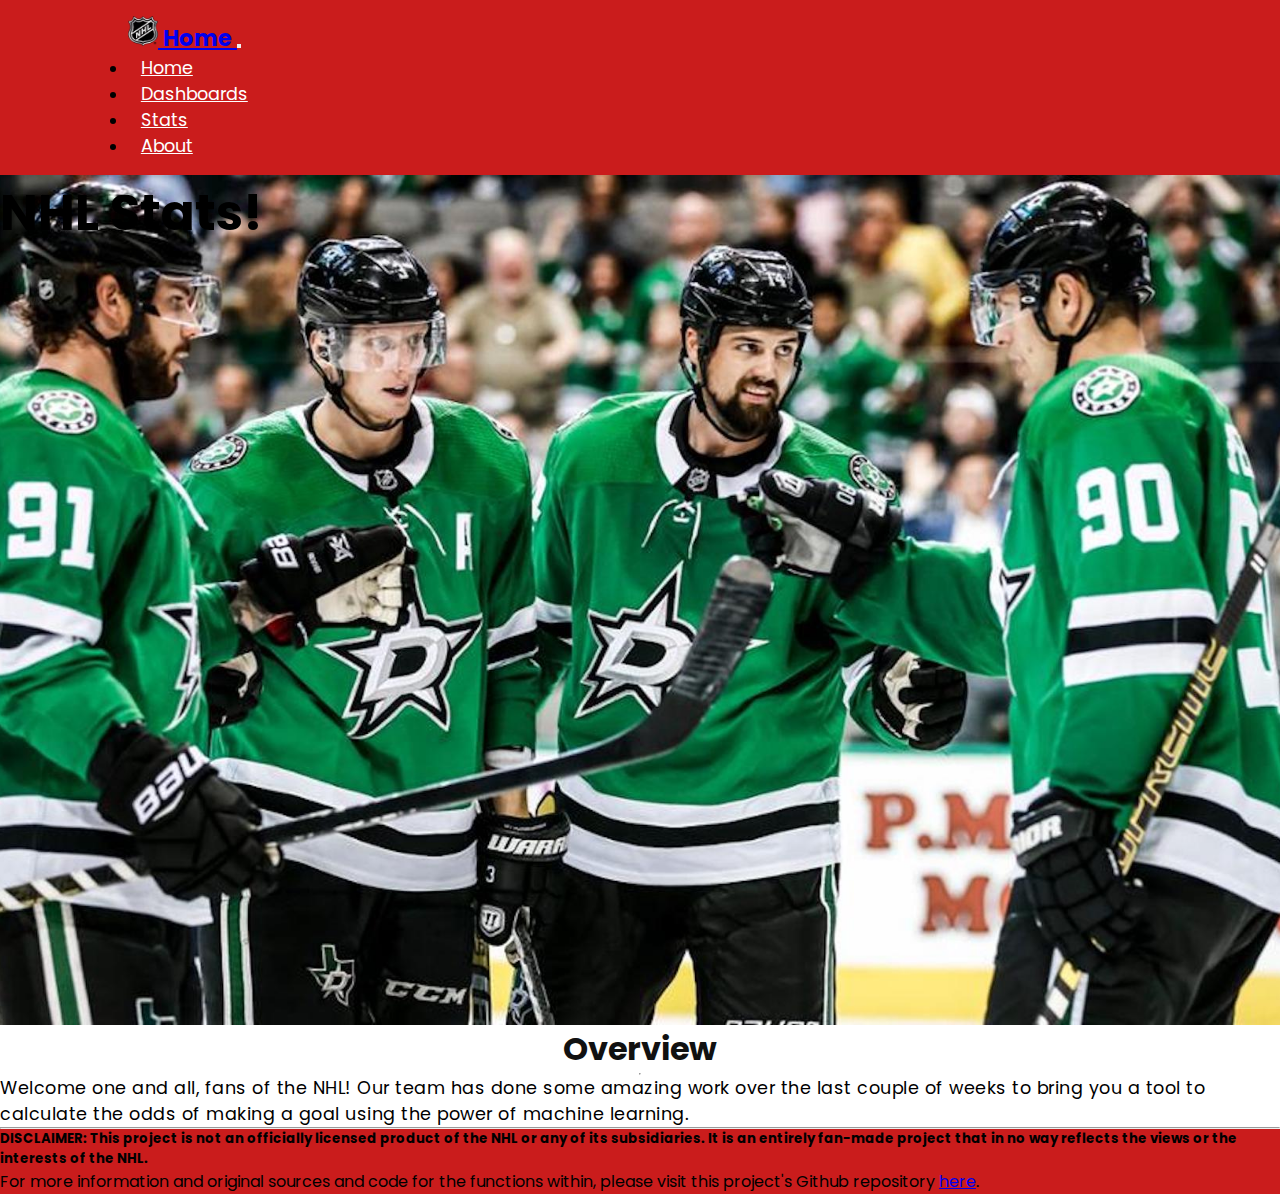
<file: index.html>
<!DOCTYPE html>
<html>
<head>
	<title>NHL Stats NOW!</title>
  <link rel="stylesheet" href="https://cdn.jsdelivr.net/npm/bootstrap@4.5.3/dist/css/bootstrap.min.css" integrity="sha384-TX8t27EcRE3e/ihU7zmQxVncDAy5uIKz4rEkgIXeMed4M0jlfIDPvg6uqKI2xXr2" crossorigin="anonymous">
	<link rel="stylesheet" type="text/css" href="styles.css">

</head>
<body data-spy="scroll" data-target="#navbarSupportedContent">

      
 
<header>
  <nav class="navbar navbar-expand-lg navbar-dark fixed-top">
<a class="navbar-brand" href="#">
    <img src="Resources-1\nhl_logo.png" width="30" height="30" class="d-inline-block align-top" alt="" loading="lazy">
    Home
  </a>
<button class="navbar-toggler" type="button" data-toggle="collapse" data-target="#navbarSupportedContent" aria-controls="navbarSupportedContent" aria-expanded="false" aria-label="Toggle navigation">
  <span class="navbar-toggler-icon"></span>
</button>

<div class="collapse navbar-collapse" id="navbarSupportedContent">
  <ul class="navbar-nav mx-auto">
    <li class="nav-item">
      <a class="nav-link" href="index.html">Home</a>
    </li>
    <li class="nav-item">
      <a class="nav-link" href="Dashboard.html">Dashboards</a>
    </li>
    <li class="nav-item">
      <a class="nav-link" href="Data.html">Stats</a>
    </li>
    <li class="nav-item">
      <a class="nav-link" href="#about">About</a>
    </li>
  </ul>
  </div>
</nav>



<!-- Hero START -->


<div class="mid">
    <div class="hero-image">
        <div class="hero-text">
          <h1 style="font-size:50px">NHL Stats!</h1>
          <h3></h3>
        </div>
      </div>
</div>



</header>


<section id="home" class="home py-5">
  <div class="row align-items-center container  my-5 mx-auto" >
    <div class="text col-lg-6 col-md-6 col-12 w-50 pt-5 pb-5">
      <h2>Overview</h2>
        <hr>
      <p> Welcome one and all, fans of the NHL! Our team has done some amazing work over the last couple of weeks to bring you a tool to calculate the odds of making a goal using the power of machine learning.</p>
    </div>
  </div>
</section>



<section id="sign" class= "sign py-5">
<div class="row align-items-center container my-5 mx-auto">
  <div class="text col-lg-6 col-md-6 col-12 w-50 pt-5 pb-5">
    
  </div>
</div>
</section>

<hr>

<footer class="page-footer font-small stylish-color-dark pt-4 text-light">
  <div class="container text-center text-md-left">
      <div class="row">
            <div class="col-md-4 mx-auto">
                <h5 class="font-weight-bold text-uppercase mt-3 mb-4">DISCLAIMER: This project is not an officially licensed product of the NHL or any of its subsidiaries. It is an entirely fan-made project that in no way reflects the views or the interests of the NHL. </h5>
                <p>For more information and original sources and code for the functions within, please visit this project's Github repository <a href="https://github.com/joshuadroid/nhl-project">here</a>.</p>
            </div>
      </div>
  </div>
</footer>


<script src="https://code.jquery.com/jquery-3.5.1.slim.min.js" integrity="sha384-DfXdz2htPH0lsSSs5nCTpuj/zy4C+OGpamoFVy38MVBnE+IbbVYUew+OrCXaRkfj" crossorigin="anonymous"></script>
<script src="https://cdn.jsdelivr.net/npm/popper.js@1.16.1/dist/umd/popper.min.js" integrity="sha384-9/reFTGAW83EW2RDu2S0VKaIzap3H66lZH81PoYlFhbGU+6BZp6G7niu735Sk7lN" crossorigin="anonymous"></script>
<script src="https://cdn.jsdelivr.net/npm/bootstrap@4.5.3/dist/js/bootstrap.min.js" integrity="sha384-w1Q4orYjBQndcko6MimVbzY0tgp4pWB4lZ7lr30WKz0vr/aWKhXdBNmNb5D92v7s" crossorigin="anonymous"></script>

</body>
</html>
</file>
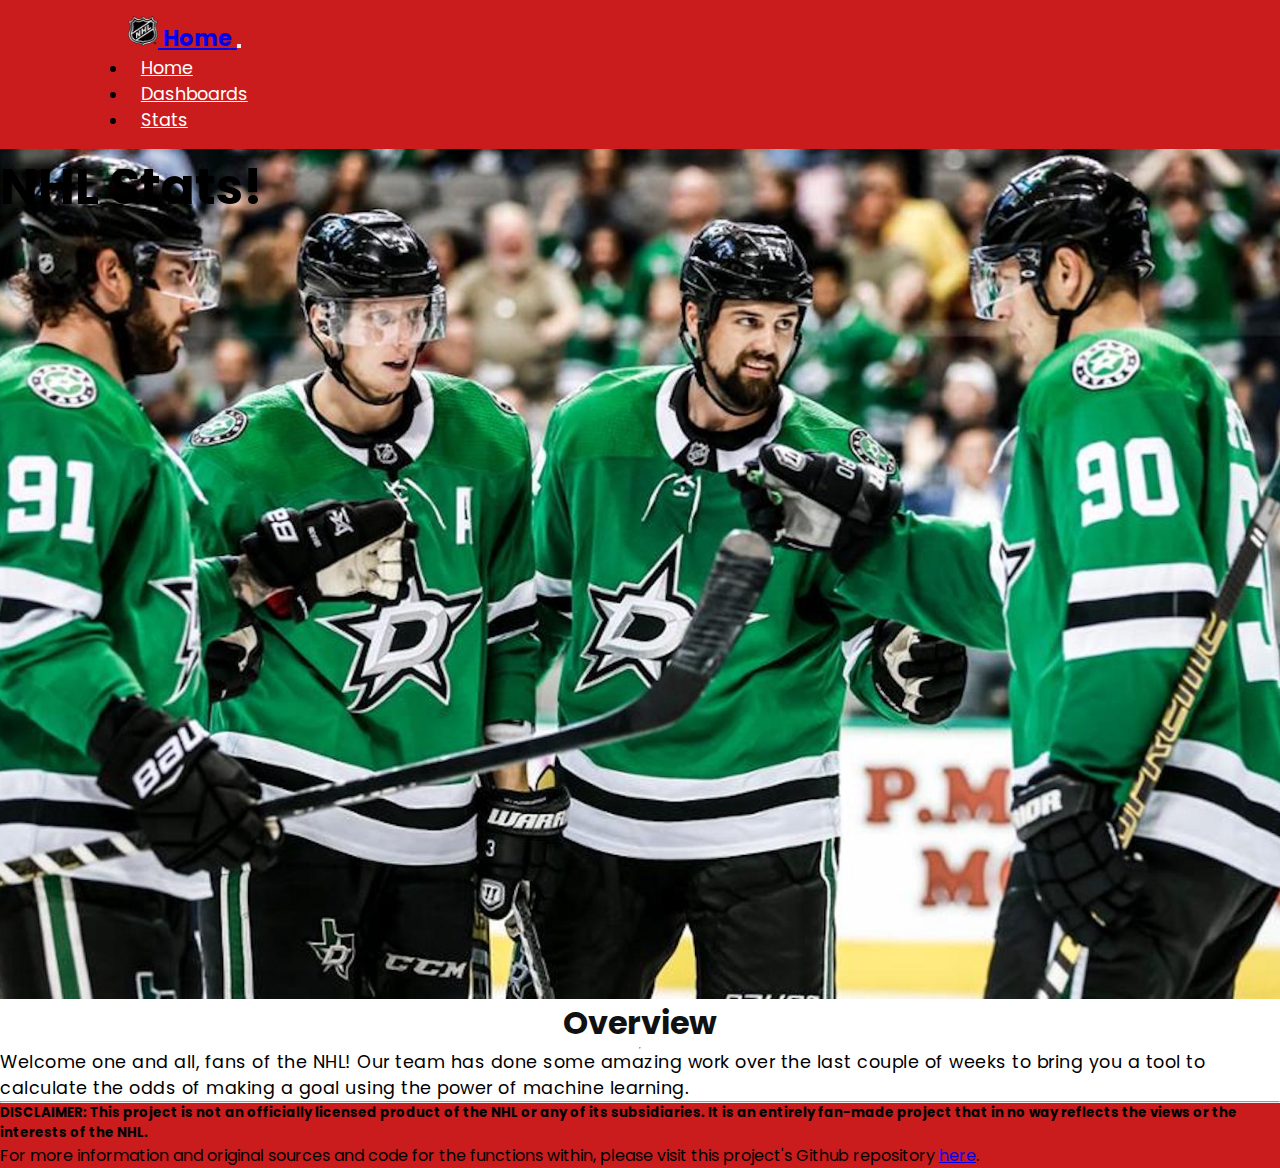
<file: templates/index.html>
<!DOCTYPE html>
<html>
<head>
	<title>NHL Stats NOW!</title>
  <link rel="stylesheet" href="https://cdn.jsdelivr.net/npm/bootstrap@4.5.3/dist/css/bootstrap.min.css" integrity="sha384-TX8t27EcRE3e/ihU7zmQxVncDAy5uIKz4rEkgIXeMed4M0jlfIDPvg6uqKI2xXr2" crossorigin="anonymous">
	<link rel="stylesheet" type="text/css" href="..\static\css\styles.css">

</head>
<body data-spy="scroll" data-target="#navbarSupportedContent">

      
 
<header>
  <nav class="navbar navbar-expand-lg navbar-dark fixed-top">
<a class="navbar-brand" href="#">
    <img src="Resources-1\nhl_logo.png" width="30" height="30" class="d-inline-block align-top" alt="" loading="lazy">
    Home
  </a>
<button class="navbar-toggler" type="button" data-toggle="collapse" data-target="#navbarSupportedContent" aria-controls="navbarSupportedContent" aria-expanded="false" aria-label="Toggle navigation">
  <span class="navbar-toggler-icon"></span>
</button>

<div class="collapse navbar-collapse" id="navbarSupportedContent">
  <ul class="navbar-nav mx-auto">
    <li class="nav-item">
      <a class="nav-link" href="index.html">Home</a>
    </li>
    <li class="nav-item">
      <a class="nav-link" href="Dashboard.html">Dashboards</a>
    </li>
    <li class="nav-item">
      <a class="nav-link" href="Data.html">Stats</a>
    </li>
  </ul>
  </div>
</nav>



<!-- Hero START -->


<div class="mid">
    <div class="hero-image">
        <div class="hero-text">
          <h1 style="font-size:50px">NHL Stats!</h1>
          <h3></h3>
        </div>
      </div>
</div>



</header>


<section id="home" class="home py-5">
  <div class="row align-items-center container  my-5 mx-auto" >
    <div class="text col-lg-6 col-md-6 col-12 w-50 pt-5 pb-5">
      <h2>Overview</h2>
        <hr>
      <p> Welcome one and all, fans of the NHL! Our team has done some amazing work over the last couple of weeks to bring you a tool to calculate the odds of making a goal using the power of machine learning.</p>
    </div>
  </div>
</section>



<section id="sign" class= "sign py-5">
<div class="row align-items-center container my-5 mx-auto">
  <div class="text col-lg-6 col-md-6 col-12 w-50 pt-5 pb-5">
    
  </div>
</div>
</section>

<hr>

<footer class="page-footer font-small stylish-color-dark pt-4 text-light">
  <div class="container text-center text-md-left">
      <div class="row">
            <div class="col-md-4 mx-auto">
                <h5 class="font-weight-bold text-uppercase mt-3 mb-4">DISCLAIMER: This project is not an officially licensed product of the NHL or any of its subsidiaries. It is an entirely fan-made project that in no way reflects the views or the interests of the NHL. </h5>
                <p>For more information and original sources and code for the functions within, please visit this project's Github repository <a href="https://github.com/joshuadroid/nhl-project">here</a>.</p>
            </div>
      </div>
  </div>
</footer>


<script src="https://code.jquery.com/jquery-3.5.1.slim.min.js" integrity="sha384-DfXdz2htPH0lsSSs5nCTpuj/zy4C+OGpamoFVy38MVBnE+IbbVYUew+OrCXaRkfj" crossorigin="anonymous"></script>
<script src="https://cdn.jsdelivr.net/npm/popper.js@1.16.1/dist/umd/popper.min.js" integrity="sha384-9/reFTGAW83EW2RDu2S0VKaIzap3H66lZH81PoYlFhbGU+6BZp6G7niu735Sk7lN" crossorigin="anonymous"></script>
<script src="https://cdn.jsdelivr.net/npm/bootstrap@4.5.3/dist/js/bootstrap.min.js" integrity="sha384-w1Q4orYjBQndcko6MimVbzY0tgp4pWB4lZ7lr30WKz0vr/aWKhXdBNmNb5D92v7s" crossorigin="anonymous"></script>

</body>
</html>
</file>
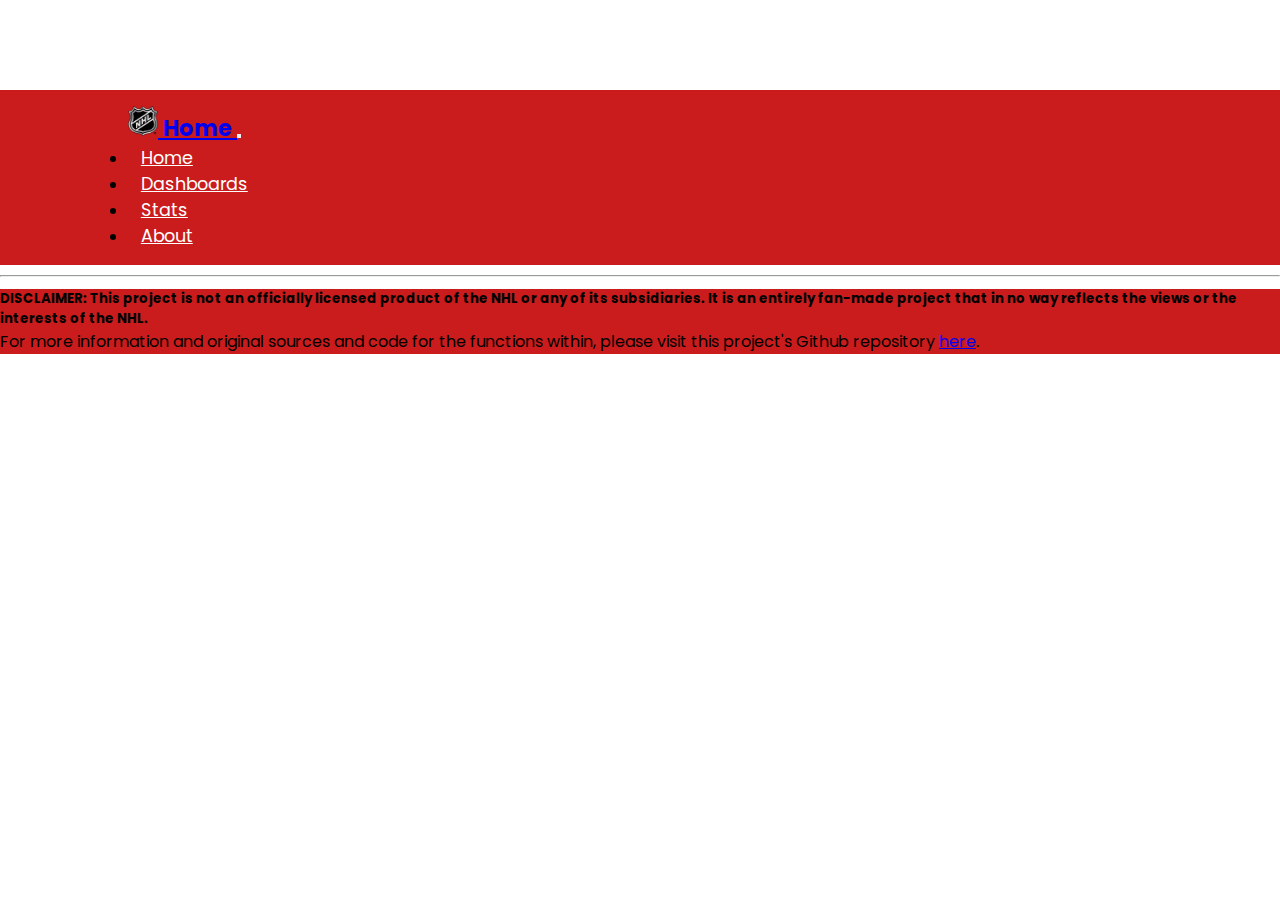
<file: Dashboard.html>
<!DOCTYPE html>
<html>
<head>
	<title>NHL Stats NOW!</title>
  <link rel="stylesheet" href="https://cdn.jsdelivr.net/npm/bootstrap@4.5.3/dist/css/bootstrap.min.css" integrity="sha384-TX8t27EcRE3e/ihU7zmQxVncDAy5uIKz4rEkgIXeMed4M0jlfIDPvg6uqKI2xXr2" crossorigin="anonymous">
	<link rel="stylesheet" type="text/css" href="styles.css">

</head>
<body data-spy="scroll" data-target="#navbarSupportedContent">

      
 
<header>
  <nav class="navbar navbar-expand-lg navbar-dark fixed-top">
<a class="navbar-brand" href="#">
    <img src="Resources-1\nhl_logo.png" width="30" height="30" class="d-inline-block align-top" alt="" loading="lazy">
    Home
  </a>
<button class="navbar-toggler" type="button" data-toggle="collapse" data-target="#navbarSupportedContent" aria-controls="navbarSupportedContent" aria-expanded="false" aria-label="Toggle navigation">
  <span class="navbar-toggler-icon"></span>
</button>

<div class="collapse navbar-collapse" id="navbarSupportedContent">
  <ul class="navbar-nav mx-auto">
    <li class="nav-item">
      <a class="nav-link" href="index.html">Home</a>
    </li>
    <li class="nav-item">
      <a class="nav-link" href="Dashboard.html">Dashboards</a>
    </li>
    <li class="nav-item">
      <a class="nav-link" href="Data.html">Stats</a>
    </li>
    <li class="nav-item">
      <a class="nav-link" href="#about">About</a>
    </li>
  </ul>
  </div>
</nav>

<style>
    body {
        margin-top: 90px;
    }
    * {
      box-sizing: border-box;
    }
    
    .column {
      float: left;
      width: 50%;
      padding: 5px;
    }
    
    .row::after {
        margin-left: 80px;
        margin-right: 80px;
      content: "";
      clear: both;
      display: table;
      margin: auto;
  width: 50%;
    }
    .my-column {
        margin-left: 80px;
        margin-right: 80px;
      float: left;
      width: 50%;
      padding: 5px;
      margin: auto;
    width: 50%;
    }
    
    .my-row::after {
        margin-left: 80px;
        margin-right: 80px;
      content: "";
      clear: both;
      display: table;
    }
    </style>
<section>
    <div class="row">
        <div class="column">
          <div class='tableauPlaceholder' id='viz1636678594014' style='position: relative'><noscript><a href='#'><img alt='Player Dashboard ' src='https:&#47;&#47;public.tableau.com&#47;static&#47;images&#47;NH&#47;NHL_Player&#47;PlayerDashboard&#47;1_rss.png' style='border: none' /></a></noscript><object class='tableauViz'  style='display:none;'><param name='host_url' value='https%3A%2F%2Fpublic.tableau.com%2F' /> <param name='embed_code_version' value='3' /> <param name='site_root' value='' /><param name='name' value='NHL_Player&#47;PlayerDashboard' /><param name='tabs' value='no' /><param name='toolbar' value='yes' /><param name='static_image' value='https:&#47;&#47;public.tableau.com&#47;static&#47;images&#47;NH&#47;NHL_Player&#47;PlayerDashboard&#47;1.png' /> <param name='animate_transition' value='yes' /><param name='display_static_image' value='yes' /><param name='display_spinner' value='yes' /><param name='display_overlay' value='yes' /><param name='display_count' value='yes' /><param name='language' value='en-US' /></object></div>                <script type='text/javascript'>                    var divElement = document.getElementById('viz1636678594014');                    var vizElement = divElement.getElementsByTagName('object')[0];                    if ( divElement.offsetWidth > 800 ) { vizElement.style.width='100%';vizElement.style.height=(divElement.offsetWidth*0.75)+'px';} else if ( divElement.offsetWidth > 500 ) { vizElement.style.width='100%';vizElement.style.height=(divElement.offsetWidth*0.75)+'px';} else { vizElement.style.width='100%';vizElement.style.height='1427px';}                     var scriptElement = document.createElement('script');                    scriptElement.src = 'https://public.tableau.com/javascripts/api/viz_v1.js';                    vizElement.parentNode.insertBefore(scriptElement, vizElement);                </script>
        </div>
        <div class="column">
            <div class='tableauPlaceholder' id='viz1636666593454' style='position: relative'><noscript><a href='#'><img alt='Team Dashboard ' src='https:&#47;&#47;public.tableau.com&#47;static&#47;images&#47;NH&#47;NHL_Team&#47;TeamDashboard&#47;1_rss.png' style='border: none' /></a></noscript><object class='tableauViz'  style='display:none;'><param name='host_url' value='https%3A%2F%2Fpublic.tableau.com%2F' /> <param name='embed_code_version' value='3' /> <param name='site_root' value='' /><param name='name' value='NHL_Team&#47;TeamDashboard' /><param name='tabs' value='no' /><param name='toolbar' value='yes' /><param name='static_image' value='https:&#47;&#47;public.tableau.com&#47;static&#47;images&#47;NH&#47;NHL_Team&#47;TeamDashboard&#47;1.png' /> <param name='animate_transition' value='yes' /><param name='display_static_image' value='yes' /><param name='display_spinner' value='yes' /><param name='display_overlay' value='yes' /><param name='display_count' value='yes' /><param name='language' value='en-US' /></object></div>                <script type='text/javascript'>                    var divElement = document.getElementById('viz1636666593454');                    var vizElement = divElement.getElementsByTagName('object')[0];                    if ( divElement.offsetWidth > 800 ) { vizElement.style.width='100%';vizElement.style.height=(divElement.offsetWidth*0.75)+'px';} else if ( divElement.offsetWidth > 500 ) { vizElement.style.width='100%';vizElement.style.height=(divElement.offsetWidth*0.75)+'px';} else { vizElement.style.width='100%';vizElement.style.height='1127px';}                     var scriptElement = document.createElement('script');                    scriptElement.src = 'https://public.tableau.com/javascripts/api/viz_v1.js';                    vizElement.parentNode.insertBefore(scriptElement, vizElement);                </script>
        </div>
    </div>
  
            <hr>
     <div class="my-row" style="margin: .05rem">
        <div class="my-column">
            <div class='tableauPlaceholder' id='viz1636666563077' style='position: relative'><noscript><a href='#'><img alt='Dashboard 1 ' src='https:&#47;&#47;public.tableau.com&#47;static&#47;images&#47;NH&#47;NHLSeasonTrends&#47;Dashboard1&#47;1_rss.png' style='border: none' /></a></noscript><object class='tableauViz'  style='display:none;'><param name='host_url' value='https%3A%2F%2Fpublic.tableau.com%2F' /> <param name='embed_code_version' value='3' /> <param name='site_root' value='' /><param name='name' value='NHLSeasonTrends&#47;Dashboard1' /><param name='tabs' value='no' /><param name='toolbar' value='yes' /><param name='static_image' value='https:&#47;&#47;public.tableau.com&#47;static&#47;images&#47;NH&#47;NHLSeasonTrends&#47;Dashboard1&#47;1.png' /> <param name='animate_transition' value='yes' /><param name='display_static_image' value='yes' /><param name='display_spinner' value='yes' /><param name='display_overlay' value='yes' /><param name='display_count' value='yes' /><param name='language' value='en-US' /></object></div>                <script type='text/javascript'>                    var divElement = document.getElementById('viz1636666563077');                    var vizElement = divElement.getElementsByTagName('object')[0];                    if ( divElement.offsetWidth > 800 ) { vizElement.style.width='100%';vizElement.style.height=(divElement.offsetWidth*0.75)+'px';} else if ( divElement.offsetWidth > 500 ) { vizElement.style.width='100%';vizElement.style.height=(divElement.offsetWidth*0.75)+'px';} else { vizElement.style.width='100%';vizElement.style.height='1477px';}                     var scriptElement = document.createElement('script');                    scriptElement.src = 'https://public.tableau.com/javascripts/api/viz_v1.js';                    vizElement.parentNode.insertBefore(scriptElement, vizElement);                </script>
        </div>
        <div class="my-column">
            <div class='tableauPlaceholder' id='viz1636666576944' style='position: relative'><noscript><a href='#'><img alt='Dashboard 1 ' src='https:&#47;&#47;public.tableau.com&#47;static&#47;images&#47;NH&#47;NHL_Goalies&#47;Dashboard1&#47;1_rss.png' style='border: none' /></a></noscript><object class='tableauViz'  style='display:none;'><param name='host_url' value='https%3A%2F%2Fpublic.tableau.com%2F' /> <param name='embed_code_version' value='3' /> <param name='site_root' value='' /><param name='name' value='NHL_Goalies&#47;Dashboard1' /><param name='tabs' value='no' /><param name='toolbar' value='yes' /><param name='static_image' value='https:&#47;&#47;public.tableau.com&#47;static&#47;images&#47;NH&#47;NHL_Goalies&#47;Dashboard1&#47;1.png' /> <param name='animate_transition' value='yes' /><param name='display_static_image' value='yes' /><param name='display_spinner' value='yes' /><param name='display_overlay' value='yes' /><param name='display_count' value='yes' /><param name='language' value='en-US' /></object></div>                <script type='text/javascript'>                    var divElement = document.getElementById('viz1636666576944');                    var vizElement = divElement.getElementsByTagName('object')[0];                    if ( divElement.offsetWidth > 800 ) { vizElement.style.width='100%';vizElement.style.height=(divElement.offsetWidth*0.75)+'px';} else if ( divElement.offsetWidth > 500 ) { vizElement.style.width='100%';vizElement.style.height=(divElement.offsetWidth*0.75)+'px';} else { vizElement.style.width='100%';vizElement.style.height='727px';}                     var scriptElement = document.createElement('script');                    scriptElement.src = 'https://public.tableau.com/javascripts/api/viz_v1.js';                    vizElement.parentNode.insertBefore(scriptElement, vizElement);                </script>
        </div>
    </div>
</section>


<footer class="page-footer font-small stylish-color-dark pt-4 text-light">
    <div class="container text-center text-md-left">
        <div class="row">
            <div class="col-md-4 mx-auto">
                <h5 class="font-weight-bold text-uppercase mt-3 mb-4">DISCLAIMER: This project is not an officially licensed product of the NHL or any of its subsidiaries. It is an entirely fan-made project that in no way reflects the views or the interests of the NHL. </h5>
                <p>For more information and original sources and code for the functions within, please visit this project's Github repository <a href="https://github.com/joshuadroid/nhl-project">here</a>.</p>
            </div>
        </div>
   </div>
</footer>


<script src="https://code.jquery.com/jquery-3.5.1.slim.min.js" integrity="sha384-DfXdz2htPH0lsSSs5nCTpuj/zy4C+OGpamoFVy38MVBnE+IbbVYUew+OrCXaRkfj" crossorigin="anonymous"></script>
<script src="https://cdn.jsdelivr.net/npm/popper.js@1.16.1/dist/umd/popper.min.js" integrity="sha384-9/reFTGAW83EW2RDu2S0VKaIzap3H66lZH81PoYlFhbGU+6BZp6G7niu735Sk7lN" crossorigin="anonymous"></script>
<script src="https://cdn.jsdelivr.net/npm/bootstrap@4.5.3/dist/js/bootstrap.min.js" integrity="sha384-w1Q4orYjBQndcko6MimVbzY0tgp4pWB4lZ7lr30WKz0vr/aWKhXdBNmNb5D92v7s" crossorigin="anonymous"></script>

</body>
</html>
</file>
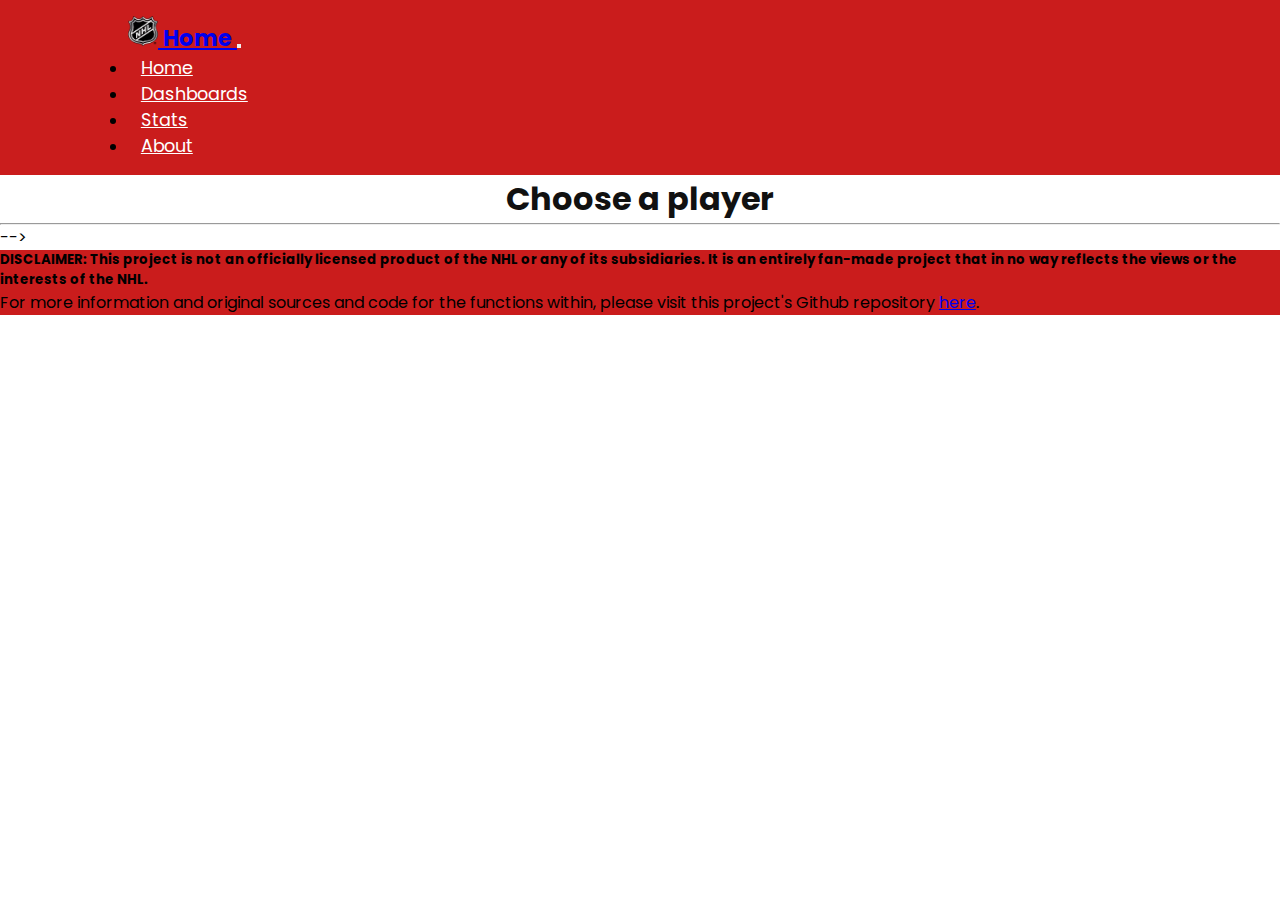
<file: Data.html>
<!DOCTYPE html>
<html>
<head>
	<title>NHL Stats NOW!</title>
  <link rel="stylesheet" href="https://cdn.jsdelivr.net/npm/bootstrap@4.5.3/dist/css/bootstrap.min.css" integrity="sha384-TX8t27EcRE3e/ihU7zmQxVncDAy5uIKz4rEkgIXeMed4M0jlfIDPvg6uqKI2xXr2" crossorigin="anonymous">
	<link rel="stylesheet" type="text/css" href="styles.css">

</head>
<body data-spy="scroll" data-target="#navbarSupportedContent">

      
 
<header>
  <nav class="navbar navbar-expand-lg navbar-dark fixed-top">
<a class="navbar-brand" href="#">
    <img src="Resources-1\nhl_logo.png" width="30" height="30" class="d-inline-block align-top" alt="" loading="lazy">
    Home
  </a>
<button class="navbar-toggler" type="button" data-toggle="collapse" data-target="#navbarSupportedContent" aria-controls="navbarSupportedContent" aria-expanded="false" aria-label="Toggle navigation">
  <span class="navbar-toggler-icon"></span>
</button>

<div class="collapse navbar-collapse" id="navbarSupportedContent">
  <ul class="navbar-nav mx-auto">
    <li class="nav-item">
      <a class="nav-link" href="index.html">Home</a>
    </li>
    <li class="nav-item">
      <a class="nav-link" href="Dashboard.html">Dashboards</a>
    </li>
    <li class="nav-item">
      <a class="nav-link" href="Data.html">Stats</a>
    </li>
    <li class="nav-item">
      <a class="nav-link" href="#about">About</a>
    </li>
  </ul>
  </div>
</nav>



</header>


<section id="home" class="home py-5">
  <div class="row align-items-center container  my-5 mx-auto" >
    <div class="text col-lg-6 col-md-6 col-12 w-50 pt-5 pb-5">
      <h2>Choose a player</h2>
    </div>
  </div>
</section>



<section id="sign" class= "sign py-5">
<div class="row align-items-center container my-5 mx-auto">
  <div class="text col-lg-6 col-md-6 col-12 w-50 pt-5 pb-5">
    
  </div>
</div>
</section>

<hr> -->

<footer class="page-footer font-small stylish-color-dark pt-4 text-light">
  <div class="container text-center text-md-left">
      <div class="row">
            <div class="col-md-4 mx-auto">
                <h5 class="font-weight-bold text-uppercase mt-3 mb-4">DISCLAIMER: This project is not an officially licensed product of the NHL or any of its subsidiaries. It is an entirely fan-made project that in no way reflects the views or the interests of the NHL. </h5>
                <p>For more information and original sources and code for the functions within, please visit this project's Github repository <a href="https://github.com/joshuadroid/nhl-project">here</a>.</p>
            </div>
      </div>
  </div>
</footer>


<script src="https://code.jquery.com/jquery-3.5.1.slim.min.js" integrity="sha384-DfXdz2htPH0lsSSs5nCTpuj/zy4C+OGpamoFVy38MVBnE+IbbVYUew+OrCXaRkfj" crossorigin="anonymous"></script>
<script src="https://cdn.jsdelivr.net/npm/popper.js@1.16.1/dist/umd/popper.min.js" integrity="sha384-9/reFTGAW83EW2RDu2S0VKaIzap3H66lZH81PoYlFhbGU+6BZp6G7niu735Sk7lN" crossorigin="anonymous"></script>
<script src="https://cdn.jsdelivr.net/npm/bootstrap@4.5.3/dist/js/bootstrap.min.js" integrity="sha384-w1Q4orYjBQndcko6MimVbzY0tgp4pWB4lZ7lr30WKz0vr/aWKhXdBNmNb5D92v7s" crossorigin="anonymous"></script>

</body>
</html>
</file>
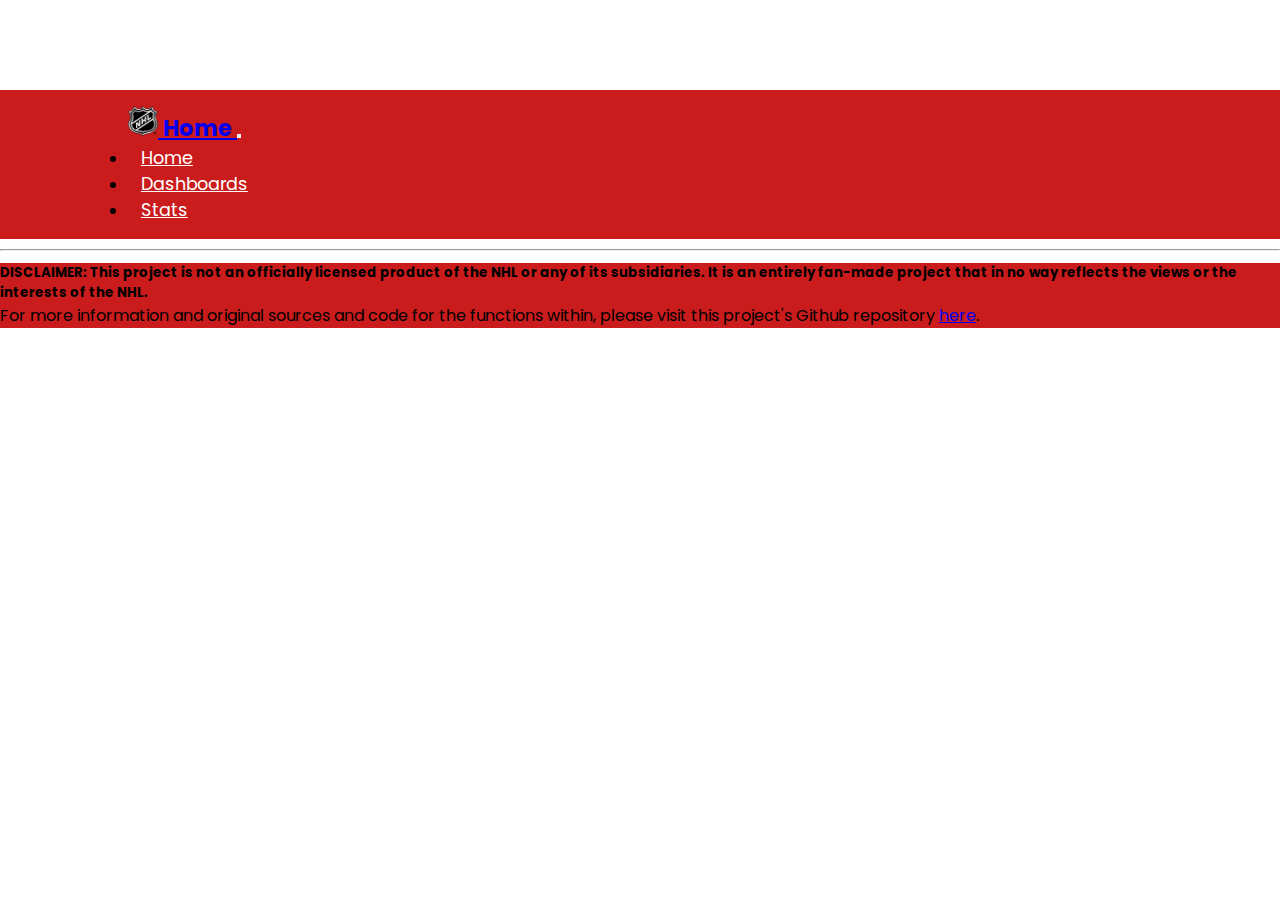
<file: templates/Dashboard.html>
<!DOCTYPE html>
<html>
<head>
	<title>NHL Stats NOW!</title>
  <link rel="stylesheet" href="https://cdn.jsdelivr.net/npm/bootstrap@4.5.3/dist/css/bootstrap.min.css" integrity="sha384-TX8t27EcRE3e/ihU7zmQxVncDAy5uIKz4rEkgIXeMed4M0jlfIDPvg6uqKI2xXr2" crossorigin="anonymous">
	<link rel="stylesheet" type="text/css" href="..\static\css\styles.css">

</head>
<body data-spy="scroll" data-target="#navbarSupportedContent">

      
 
<header>
  <nav class="navbar navbar-expand-lg navbar-dark fixed-top">
<a class="navbar-brand" href="#">
    <img src="Resources-1\nhl_logo.png" width="30" height="30" class="d-inline-block align-top" alt="" loading="lazy">
    Home
  </a>
<button class="navbar-toggler" type="button" data-toggle="collapse" data-target="#navbarSupportedContent" aria-controls="navbarSupportedContent" aria-expanded="false" aria-label="Toggle navigation">
  <span class="navbar-toggler-icon"></span>
</button>

<div class="collapse navbar-collapse" id="navbarSupportedContent">
  <ul class="navbar-nav mx-auto">
    <li class="nav-item">
      <a class="nav-link" href="index.html">Home</a>
    </li>
    <li class="nav-item">
      <a class="nav-link" href="Dashboard.html">Dashboards</a>
    </li>
    <li class="nav-item">
      <a class="nav-link" href="Data.html">Stats</a>
    </li>
  </ul>
  </div>
</nav>

<style>
    body {
        margin-top: 90px;
    }
    * {
      box-sizing: border-box;
    }
    
    .column {
      float: left;
      width: 50%;
      padding: 5px;
    }
    
    .row::after {
        margin-left: 80px;
        margin-right: 80px;
      content: "";
      clear: both;
      display: table;
      margin: auto;
  width: 50%;
    }
    .my-column {
        margin-left: 80px;
        margin-right: 80px;
      float: left;
      width: 50%;
      padding: 5px;
      margin: auto;
    width: 50%;
    }
    
    .my-row::after {
        margin-left: 80px;
        margin-right: 80px;
      content: "";
      clear: both;
      display: table;
    }
    </style>
<section>
    <div class="row">
        <div class="column">
          <div class='tableauPlaceholder' id='viz1636678594014' style='position: relative'><noscript><a href='#'><img alt='Player Dashboard ' src='https:&#47;&#47;public.tableau.com&#47;static&#47;images&#47;NH&#47;NHL_Player&#47;PlayerDashboard&#47;1_rss.png' style='border: none' /></a></noscript><object class='tableauViz'  style='display:none;'><param name='host_url' value='https%3A%2F%2Fpublic.tableau.com%2F' /> <param name='embed_code_version' value='3' /> <param name='site_root' value='' /><param name='name' value='NHL_Player&#47;PlayerDashboard' /><param name='tabs' value='no' /><param name='toolbar' value='yes' /><param name='static_image' value='https:&#47;&#47;public.tableau.com&#47;static&#47;images&#47;NH&#47;NHL_Player&#47;PlayerDashboard&#47;1.png' /> <param name='animate_transition' value='yes' /><param name='display_static_image' value='yes' /><param name='display_spinner' value='yes' /><param name='display_overlay' value='yes' /><param name='display_count' value='yes' /><param name='language' value='en-US' /></object></div>                <script type='text/javascript'>                    var divElement = document.getElementById('viz1636678594014');                    var vizElement = divElement.getElementsByTagName('object')[0];                    if ( divElement.offsetWidth > 800 ) { vizElement.style.width='100%';vizElement.style.height=(divElement.offsetWidth*0.75)+'px';} else if ( divElement.offsetWidth > 500 ) { vizElement.style.width='100%';vizElement.style.height=(divElement.offsetWidth*0.75)+'px';} else { vizElement.style.width='100%';vizElement.style.height='1427px';}                     var scriptElement = document.createElement('script');                    scriptElement.src = 'https://public.tableau.com/javascripts/api/viz_v1.js';                    vizElement.parentNode.insertBefore(scriptElement, vizElement);                </script>
        </div>
        <div class="column">
            <div class='tableauPlaceholder' id='viz1636666593454' style='position: relative'><noscript><a href='#'><img alt='Team Dashboard ' src='https:&#47;&#47;public.tableau.com&#47;static&#47;images&#47;NH&#47;NHL_Team&#47;TeamDashboard&#47;1_rss.png' style='border: none' /></a></noscript><object class='tableauViz'  style='display:none;'><param name='host_url' value='https%3A%2F%2Fpublic.tableau.com%2F' /> <param name='embed_code_version' value='3' /> <param name='site_root' value='' /><param name='name' value='NHL_Team&#47;TeamDashboard' /><param name='tabs' value='no' /><param name='toolbar' value='yes' /><param name='static_image' value='https:&#47;&#47;public.tableau.com&#47;static&#47;images&#47;NH&#47;NHL_Team&#47;TeamDashboard&#47;1.png' /> <param name='animate_transition' value='yes' /><param name='display_static_image' value='yes' /><param name='display_spinner' value='yes' /><param name='display_overlay' value='yes' /><param name='display_count' value='yes' /><param name='language' value='en-US' /></object></div>                <script type='text/javascript'>                    var divElement = document.getElementById('viz1636666593454');                    var vizElement = divElement.getElementsByTagName('object')[0];                    if ( divElement.offsetWidth > 800 ) { vizElement.style.width='100%';vizElement.style.height=(divElement.offsetWidth*0.75)+'px';} else if ( divElement.offsetWidth > 500 ) { vizElement.style.width='100%';vizElement.style.height=(divElement.offsetWidth*0.75)+'px';} else { vizElement.style.width='100%';vizElement.style.height='1127px';}                     var scriptElement = document.createElement('script');                    scriptElement.src = 'https://public.tableau.com/javascripts/api/viz_v1.js';                    vizElement.parentNode.insertBefore(scriptElement, vizElement);                </script>
        </div>
    </div>
  
            <hr>
     <div class="my-row" style="margin: .05rem">
        <div class="my-column">
            <div class='tableauPlaceholder' id='viz1636666563077' style='position: relative'><noscript><a href='#'><img alt='Dashboard 1 ' src='https:&#47;&#47;public.tableau.com&#47;static&#47;images&#47;NH&#47;NHLSeasonTrends&#47;Dashboard1&#47;1_rss.png' style='border: none' /></a></noscript><object class='tableauViz'  style='display:none;'><param name='host_url' value='https%3A%2F%2Fpublic.tableau.com%2F' /> <param name='embed_code_version' value='3' /> <param name='site_root' value='' /><param name='name' value='NHLSeasonTrends&#47;Dashboard1' /><param name='tabs' value='no' /><param name='toolbar' value='yes' /><param name='static_image' value='https:&#47;&#47;public.tableau.com&#47;static&#47;images&#47;NH&#47;NHLSeasonTrends&#47;Dashboard1&#47;1.png' /> <param name='animate_transition' value='yes' /><param name='display_static_image' value='yes' /><param name='display_spinner' value='yes' /><param name='display_overlay' value='yes' /><param name='display_count' value='yes' /><param name='language' value='en-US' /></object></div>                <script type='text/javascript'>                    var divElement = document.getElementById('viz1636666563077');                    var vizElement = divElement.getElementsByTagName('object')[0];                    if ( divElement.offsetWidth > 800 ) { vizElement.style.width='100%';vizElement.style.height=(divElement.offsetWidth*0.75)+'px';} else if ( divElement.offsetWidth > 500 ) { vizElement.style.width='100%';vizElement.style.height=(divElement.offsetWidth*0.75)+'px';} else { vizElement.style.width='100%';vizElement.style.height='1477px';}                     var scriptElement = document.createElement('script');                    scriptElement.src = 'https://public.tableau.com/javascripts/api/viz_v1.js';                    vizElement.parentNode.insertBefore(scriptElement, vizElement);                </script>
        </div>
        <div class="my-column">
            <div class='tableauPlaceholder' id='viz1636666576944' style='position: relative'><noscript><a href='#'><img alt='Dashboard 1 ' src='https:&#47;&#47;public.tableau.com&#47;static&#47;images&#47;NH&#47;NHL_Goalies&#47;Dashboard1&#47;1_rss.png' style='border: none' /></a></noscript><object class='tableauViz'  style='display:none;'><param name='host_url' value='https%3A%2F%2Fpublic.tableau.com%2F' /> <param name='embed_code_version' value='3' /> <param name='site_root' value='' /><param name='name' value='NHL_Goalies&#47;Dashboard1' /><param name='tabs' value='no' /><param name='toolbar' value='yes' /><param name='static_image' value='https:&#47;&#47;public.tableau.com&#47;static&#47;images&#47;NH&#47;NHL_Goalies&#47;Dashboard1&#47;1.png' /> <param name='animate_transition' value='yes' /><param name='display_static_image' value='yes' /><param name='display_spinner' value='yes' /><param name='display_overlay' value='yes' /><param name='display_count' value='yes' /><param name='language' value='en-US' /></object></div>                <script type='text/javascript'>                    var divElement = document.getElementById('viz1636666576944');                    var vizElement = divElement.getElementsByTagName('object')[0];                    if ( divElement.offsetWidth > 800 ) { vizElement.style.width='100%';vizElement.style.height=(divElement.offsetWidth*0.75)+'px';} else if ( divElement.offsetWidth > 500 ) { vizElement.style.width='100%';vizElement.style.height=(divElement.offsetWidth*0.75)+'px';} else { vizElement.style.width='100%';vizElement.style.height='727px';}                     var scriptElement = document.createElement('script');                    scriptElement.src = 'https://public.tableau.com/javascripts/api/viz_v1.js';                    vizElement.parentNode.insertBefore(scriptElement, vizElement);                </script>
        </div>
    </div>
</section>


<footer class="page-footer font-small stylish-color-dark pt-4 text-light">
    <div class="container text-center text-md-left">
        <div class="row">
            <div class="col-md-4 mx-auto">
                <h5 class="font-weight-bold text-uppercase mt-3 mb-4">DISCLAIMER: This project is not an officially licensed product of the NHL or any of its subsidiaries. It is an entirely fan-made project that in no way reflects the views or the interests of the NHL. </h5>
                <p>For more information and original sources and code for the functions within, please visit this project's Github repository <a href="https://github.com/joshuadroid/nhl-project">here</a>.</p>
            </div>
        </div>
   </div>
</footer>


<script src="https://code.jquery.com/jquery-3.5.1.slim.min.js" integrity="sha384-DfXdz2htPH0lsSSs5nCTpuj/zy4C+OGpamoFVy38MVBnE+IbbVYUew+OrCXaRkfj" crossorigin="anonymous"></script>
<script src="https://cdn.jsdelivr.net/npm/popper.js@1.16.1/dist/umd/popper.min.js" integrity="sha384-9/reFTGAW83EW2RDu2S0VKaIzap3H66lZH81PoYlFhbGU+6BZp6G7niu735Sk7lN" crossorigin="anonymous"></script>
<script src="https://cdn.jsdelivr.net/npm/bootstrap@4.5.3/dist/js/bootstrap.min.js" integrity="sha384-w1Q4orYjBQndcko6MimVbzY0tgp4pWB4lZ7lr30WKz0vr/aWKhXdBNmNb5D92v7s" crossorigin="anonymous"></script>

</body>
</html>
</file>
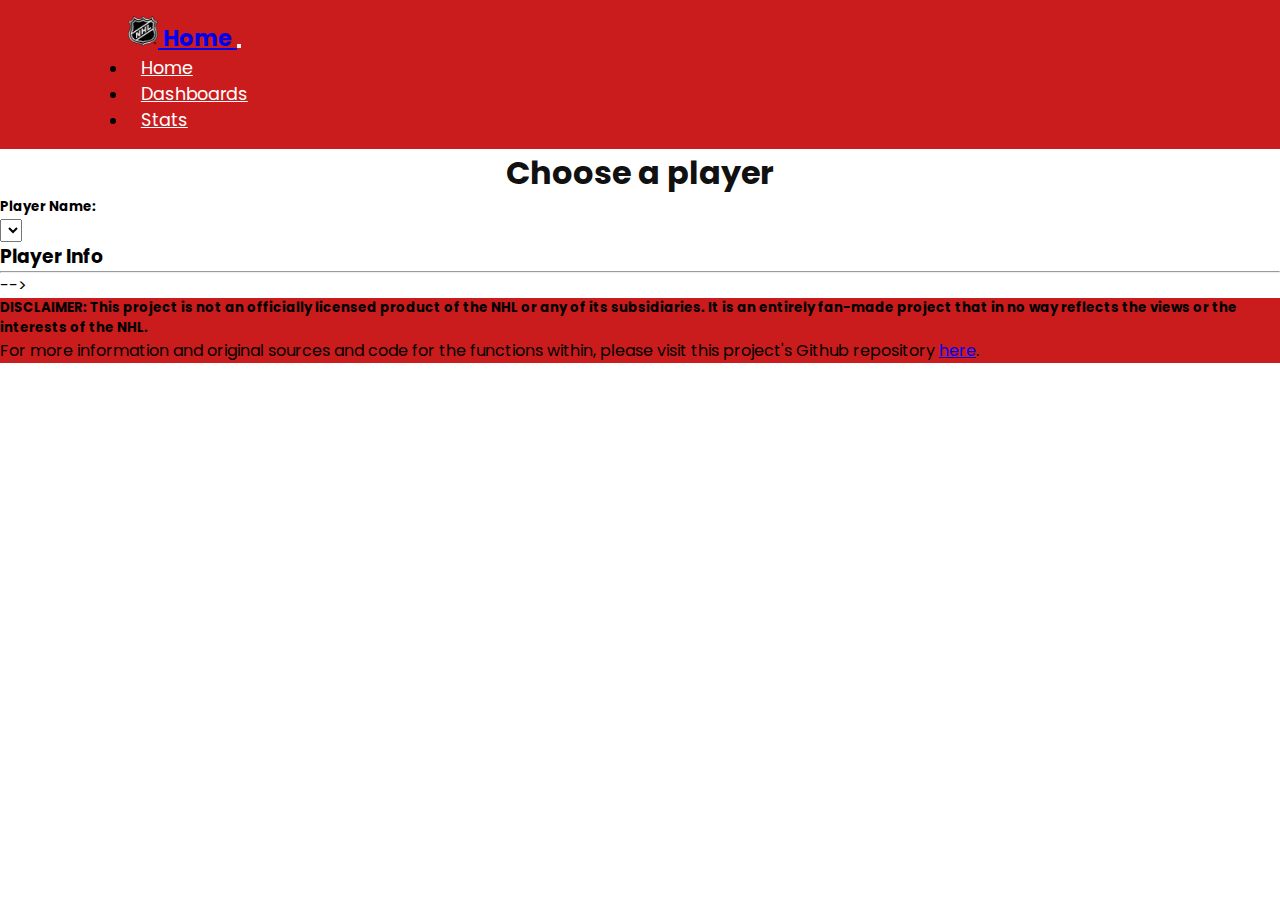
<file: templates/Data.html>
<!DOCTYPE html>
<html>
<head>
	<title>NHL Stats NOW!</title>
  <link rel="stylesheet" href="https://cdn.jsdelivr.net/npm/bootstrap@4.5.3/dist/css/bootstrap.min.css" integrity="sha384-TX8t27EcRE3e/ihU7zmQxVncDAy5uIKz4rEkgIXeMed4M0jlfIDPvg6uqKI2xXr2" crossorigin="anonymous">
	<link rel="stylesheet" type="text/css" href="..\static\css\styles.css">

</head>
<body data-spy="scroll" data-target="#navbarSupportedContent">

      
 
<header>
  <nav class="navbar navbar-expand-lg navbar-dark fixed-top">
<a class="navbar-brand" href="#">
    <img src="Resources-1\nhl_logo.png" width="30" height="30" class="d-inline-block align-top" alt="" loading="lazy">
    Home
  </a>
<button class="navbar-toggler" type="button" data-toggle="collapse" data-target="#navbarSupportedContent" aria-controls="navbarSupportedContent" aria-expanded="false" aria-label="Toggle navigation">
  <span class="navbar-toggler-icon"></span>
</button>

<div class="collapse navbar-collapse" id="navbarSupportedContent">
  <ul class="navbar-nav mx-auto">
    <li class="nav-item">
      <a class="nav-link" href="index.html">Home</a>
    </li>
    <li class="nav-item">
      <a class="nav-link" href="Dashboard.html">Dashboards</a>
    </li>
    <li class="nav-item">
      <a class="nav-link" href="Data.html">Stats</a>
    </li>
    
  </ul>
  </div>
</nav>



</header>


<section id="home" class="home py-5">
  <div class="row align-items-center container  my-5 mx-auto" >
    <div class="text col-lg-6 col-md-6 col-12 w-50 pt-5 pb-5">
      <h2>Choose a player</h2>
    </div>
  </div>
</section>

<div class="row">
  <div class="col-md-2">
    <div class="well">
      <h5>Player Name:</h5>
        <select id="selDataset" onchange="optionChanged(this.value)"></select>
    </div>
    <div class="panel panel-primary">
        <div class="panel-heading">
          <h3 class="panel-title">Player Info</h3>
        </div>
        <div id="sample-metadata" class="panel-body"></div>
        </div>
      </div>
    <div class="col-md-5">
      <div id="bar"></div>
      </div>
    <div class="col-md-5">
    <div id="gauge"></div>
    </div>
</div>


<section id="sign" class= "sign py-5">
<div class="row align-items-center container my-5 mx-auto">
  <div class="text col-lg-6 col-md-6 col-12 w-50 pt-5 pb-5">
    
  </div>
</div>
</section>

<hr> -->

<footer class="page-footer font-small stylish-color-dark pt-4 text-light">
  <div class="container text-center text-md-left">
      <div class="row">
            <div class="col-md-4 mx-auto">
                <h5 class="font-weight-bold text-uppercase mt-3 mb-4">DISCLAIMER: This project is not an officially licensed product of the NHL or any of its subsidiaries. It is an entirely fan-made project that in no way reflects the views or the interests of the NHL. </h5>
                <p>For more information and original sources and code for the functions within, please visit this project's Github repository <a href="https://github.com/joshuadroid/nhl-project">here</a>.</p>
            </div>
      </div>
  </div>
</footer>


<script src="https://code.jquery.com/jquery-3.5.1.slim.min.js" integrity="sha384-DfXdz2htPH0lsSSs5nCTpuj/zy4C+OGpamoFVy38MVBnE+IbbVYUew+OrCXaRkfj" crossorigin="anonymous"></script>
<script src="https://cdn.jsdelivr.net/npm/popper.js@1.16.1/dist/umd/popper.min.js" integrity="sha384-9/reFTGAW83EW2RDu2S0VKaIzap3H66lZH81PoYlFhbGU+6BZp6G7niu735Sk7lN" crossorigin="anonymous"></script>
<script src="https://cdn.jsdelivr.net/npm/bootstrap@4.5.3/dist/js/bootstrap.min.js" integrity="sha384-w1Q4orYjBQndcko6MimVbzY0tgp4pWB4lZ7lr30WKz0vr/aWKhXdBNmNb5D92v7s" crossorigin="anonymous"></script>

</body>
</html>
</file>
<file: styles.css>
@import url("https://fonts.googleapis.com/css2?family=Poppins:wght@100;200;300;400;500;600;700;800;900&display=swap");
* {
  margin: 0;
  padding: 0;
  box-sizing: border-box;
  font-family: "Poppins", sans-serif;
}
html {
  scroll-behavior: smooth;
}

.navbar {
  background: rgb(202, 28, 28);
  padding: 1rem 8rem;
  z-index: 1000;
}
.navbar .navbar-brand {
  font-size: 1.4rem;
  font-weight: 700;
}

#navbarSupportedContent > ul > li:nth-child(n) > a {
  color: #fff;
  font-size: 1.1rem;
  padding: 0 0.8rem;
}

#navbarSupportedContent > ul > li:nth-child(n) > a:hover,
#navbarSupportedContent > ul > li:nth-child(n) > a.active {
  color: #27c4eb;
}

#navbarSupportedContent > button {
  background: #27c4eb;
  font-weight: 600;
  padding: 0.4rem 1.4rem;
  border-radius: 30px;
}

.hero-image {
    background-image: url("Resources-1/DallasStars.jpeg");
    background-color: #cccccc;
    height: 850px;
    background-position: center;
    background-repeat: no-repeat;
    background-size: cover;
    position: relative;
  }

.home .text {
  display: flex;
  flex-direction: column;
  justify-content: center;
  align-items: center;
  margin: auto;
}

.home .text h6 {
  color: #00bf7f;
  font-weight: 800;
  font-size: 1rem;
  letter-spacing: 2px;
}

.home .text h2 {
  color: #111;
  font-weight: 700;
  font-size: 2rem;
}

.home .text p {
  font-weight: 400;
  font-size: 1.1rem;
  letter-spacing: 0.5px;
}
.home .text a {
  background: #111;
  font-weight: 500;
  padding: 0.6rem 1.4rem;
  border-radius: 30px;
  text-decoration: none;
  color: #fff;
}

.about {
  background: #000;
}

.about .one {
  background: midnightblue;
  display: flex;
  flex-direction: column;
  justify-content: center;
  align-items: center;
  text-align: center;
  padding: 2rem 1.5rem;
  border-radius: 7px;
}



.model .text {
  display: flex;
  flex-direction: column;
  justify-content: center;
  align-items: center;
  margin: auto;
}

.model .text h6 {
  color: #00bf7f;
  font-weight: 800;
  font-size: 1rem;
  letter-spacing: 2px;
}

.model .text h2 {
  color: #111;
  font-weight: 700;
  font-size: 2rem;
}

.model .text p {
  font-weight: 400;
  font-size: 1.1rem;
  letter-spacing: 0.5px;
}
.model .text a {
  background: #111;
  font-weight: 500;
  padding: 0.6rem 1.4rem;
  border-radius: 30px;
  text-decoration: none;
  color: #fff;
}

.page-footer {
  background: rgb(202, 28, 28) !important;
}



@media screen and (max-width: 988px) {
  .navbar {
    padding: 1rem;
  }

  #navbarSupportedContent > ul {
    padding-left: 0.8rem;
  }

  #navbarSupportedContent > ul > li:nth-child(n) > a {
    padding: 0.8rem 0;
  }

  .mid .hero h2 {
    font-size: 2.5rem;
  }

  .mid .hero p {
    font-size: 1rem;
  }

  .mid .hero a {
    font-size: 0.9rem;
  }
}

@media screen and (max-width: 991.98px) {

  #navbarSupportedContent > ul{
    width: 100%;
    float: none !important;
  }
  .navbar{
    background-color: #4AAAA5;
  }
  #navbarSupportedContent > ul{
    background-color: #ffffff;
    text-align: justify;
    max-width: 991.98px;
    margin: auto;
    background-size: 100%;
    padding: 0 !important;
  }
 
  .my-container {
    margin-top: 70px;
    box-sizing: border-box;
    width: 100%;
  }

  .my-body {
    background-color: #ffffff;
  }
  
  .outer-grid {
    display: block;
    padding: 0 4em;
  }
    
}



.outer-grid {
  display: flex;
  flex-wrap: wrap;
  padding: 1 4em;
}
.inner-grid {
  flex:1;
  max-width: 50%;
  padding: 1 4em;
}
.inner-grid img {
  margin-top: 8px;
  width: 100%;
  padding: 10px;
}
@media screen and (max-width: 991.98px) {
  .inner-grid {
     flex: 50%;
     max-width: 100%;
  }
}
@media screen and (max-width: 991.98px) {
  .inner-grid {
     flex: 100%;
     max-width: 100%;
  }
}
</file>
